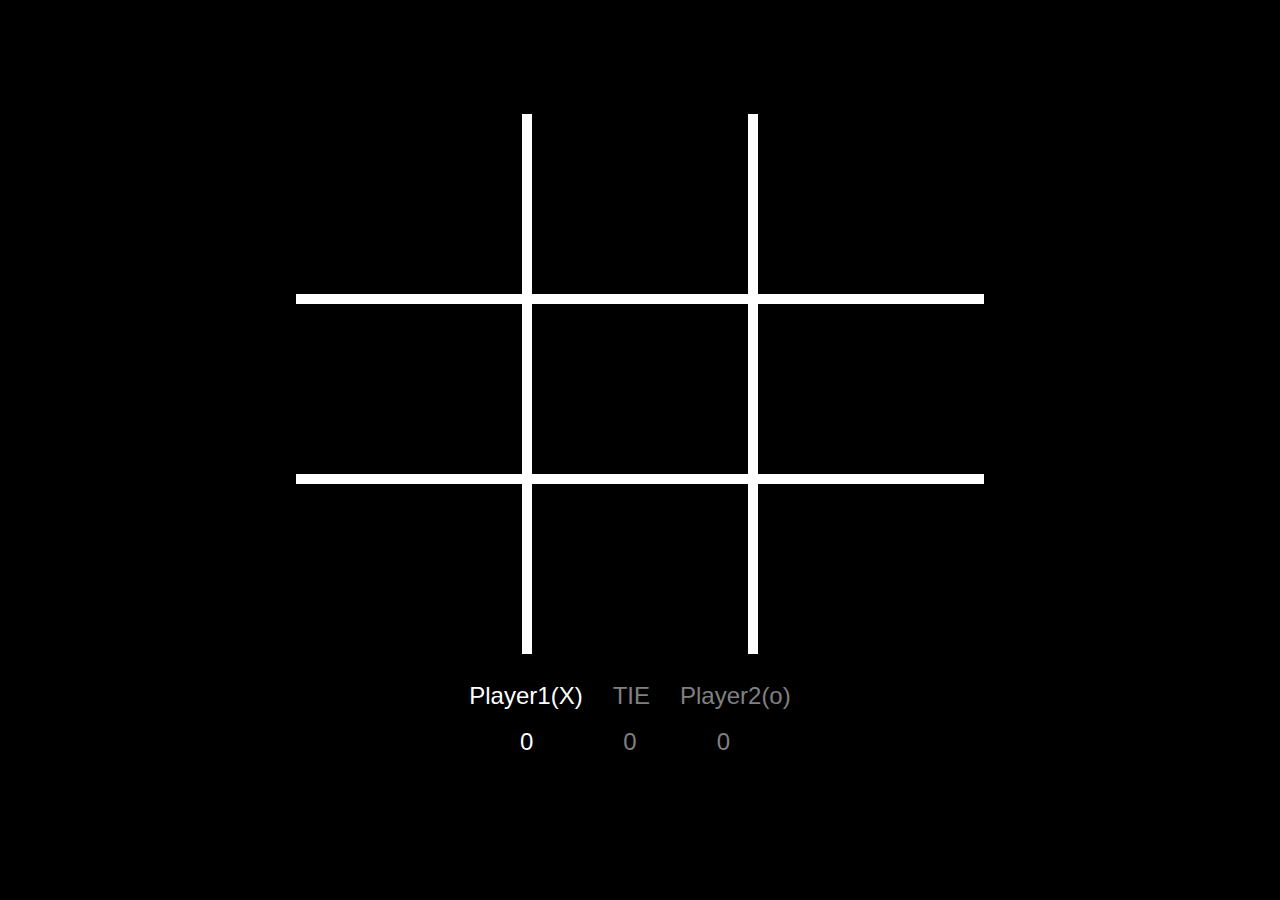
<file: index.html>
<!DOCTYPE html>
<html lang="en">
<head>
	<meta charset="UTF-8">
	<meta http-equiv="X-UA-Compatible" content="IE=edge">
	<meta name="viewport" content="width=device-width, initial-scale=1.0">
	<title>XO Game</title>
	<link rel = "icon" href = "icon.png" type = "image/x-icon">
    <link rel="stylesheet" href="main.css">
</head>

<body bgcolor="black">
	<table>
		<tr>
			<td id ="cell1" onclick="play(this)"></td>
			<td id ="cell2" onclick="play(this)"></td>
			<td id ="cell3" class="right" onclick="play(this)"></td>
		</tr>
		<tr>
			<td id ="cell4" onclick="play(this)"></td>
			<td id ="cell5" onclick="play(this)"></td>
			<td id ="cell6" class="right" onclick="play(this)"></td>
		</tr>
		<tr>
			<td class="bottom" id ="cell7" onclick="play(this)"></td>
			<td class="bottom" id ="cell8" onclick="play(this)"></td>
			<td class="right bottom" id ="cell9" onclick="play(this)"></td>
		</tr>
	</table>
    <br>
    <div class="info">
        <div class="r">
            <div class="selected" id="p1">Player1(X)</div>
            <div class="center" id="tie">TIE</div>
            <div id="p2">Player2(o)</div>
        </div>
        <br>
        <div class="r">
            <div id="p1Score" class="selected">0</div>
            <div id="tieScore" class="center">0</div>
            <div id="p2Score">0</div>    
        </div>
    </div>
	<script src="main.js"></script>
</body>
</html>
</file>
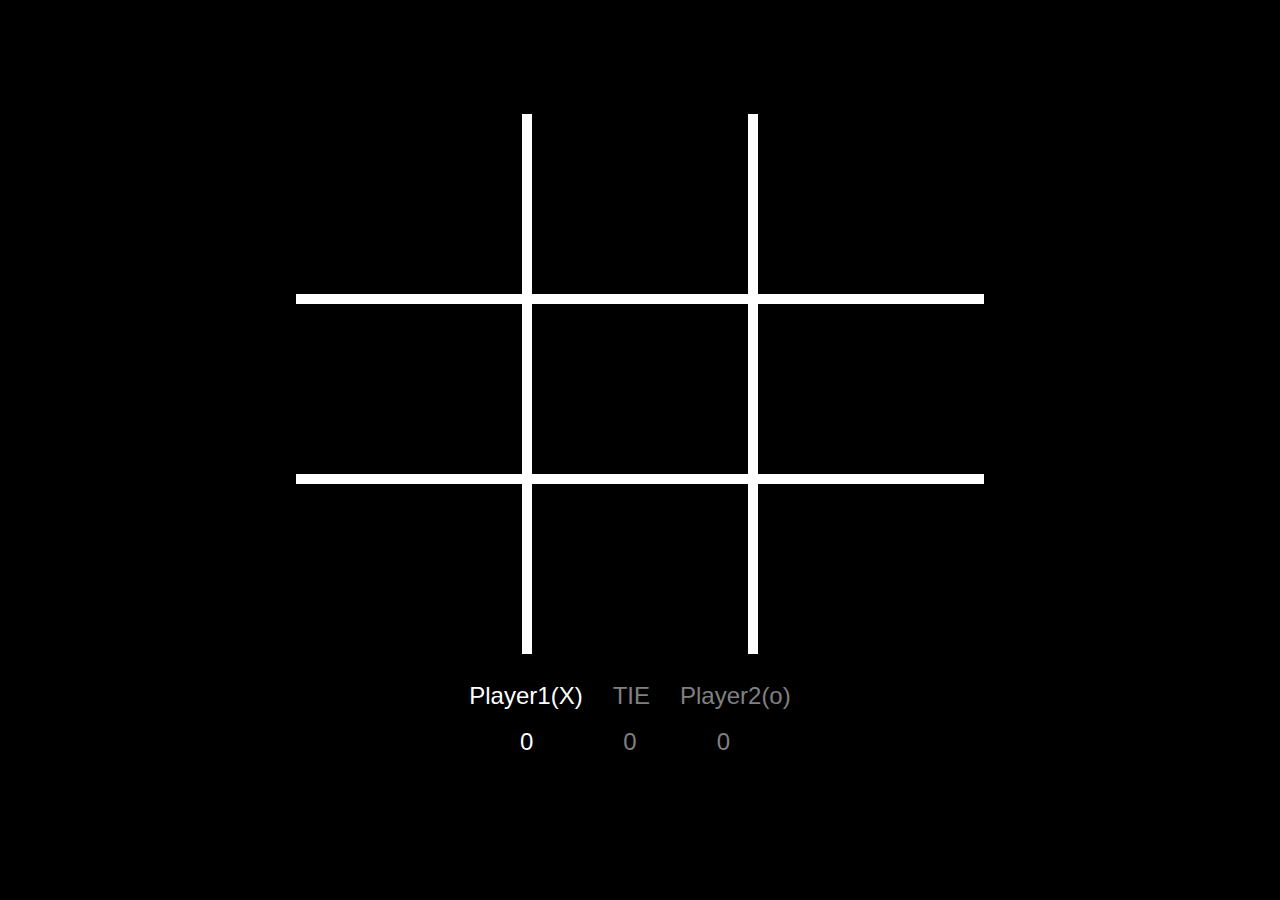
<file: main.html>
<!DOCTYPE html>
<html lang="en">
<head>
	<meta charset="UTF-8">
	<meta http-equiv="X-UA-Compatible" content="IE=edge">
	<meta name="viewport" content="width=device-width, initial-scale=1.0">
	<title>X,O Game</title>
    <link rel="stylesheet" href="main.css">
</head>

<body bgcolor="black">
	<table>
		<tr>
			<td id ="cell1" onclick="play(this)"></td>
			<td id ="cell2" onclick="play(this)"></td>
			<td id ="cell3" class="right" onclick="play(this)"></td>
		</tr>
		<tr>
			<td id ="cell4" onclick="play(this)"></td>
			<td id ="cell5" onclick="play(this)"></td>
			<td id ="cell6" class="right" onclick="play(this)"></td>
		</tr>
		<tr>
			<td class="bottom" id ="cell7" onclick="play(this)"></td>
			<td class="bottom" id ="cell8" onclick="play(this)"></td>
			<td class="right bottom" id ="cell9" onclick="play(this)"></td>
		</tr>
	</table>
    <br>
    <div class="info">
        <div class="r">
            <div class="selected" id="p1">Player1(X)</div>
            <div class="center" id="tie">TIE</div>
            <div id="p2">Player2(o)</div>
        </div>
        <br>
        <div class="r">
            <div id="p1Score" class="selected">0</div>
            <div id="tieScore" class="center">0</div>
            <div id="p2Score">0</div>    
        </div>
    </div>
	<script src="main.js"></script>
</body>
</html>
</file>
<file: main.css>
table {
    border:none;
    border-collapse: collapse;
    margin: 9% auto 0 auto;
    text-align: center;
    font-size: 8rem;
    font-family: sans-serif;
    color:white;
}
td {
    border: 10px solid black;
    border-bottom:10px solid white;
    border-right:10px solid white;
    max-width: calc(100% - 40px);
    width: 214px;
    height: 168px;
}
.right{
    border-right:10px solid black;
}
.bottom{
    border-bottom:10px solid black;
}
.r{
    max-width: calc(100% - 20px);
    display: flex;
    font-size: 1.5rem;
    font-family: sans-serif;
    color:gray;
    justify-content: center;
}
.center{
    margin-right: 30px;
    margin-left: 30px;
}
#p1Score{
    position: relative;
    right: 60px;
}
#p2Score{
    position: relative;
    left: 50px;
}
.selected{
    color: white;
}
.unclick{
    pointer-events: none;
}
</file>
